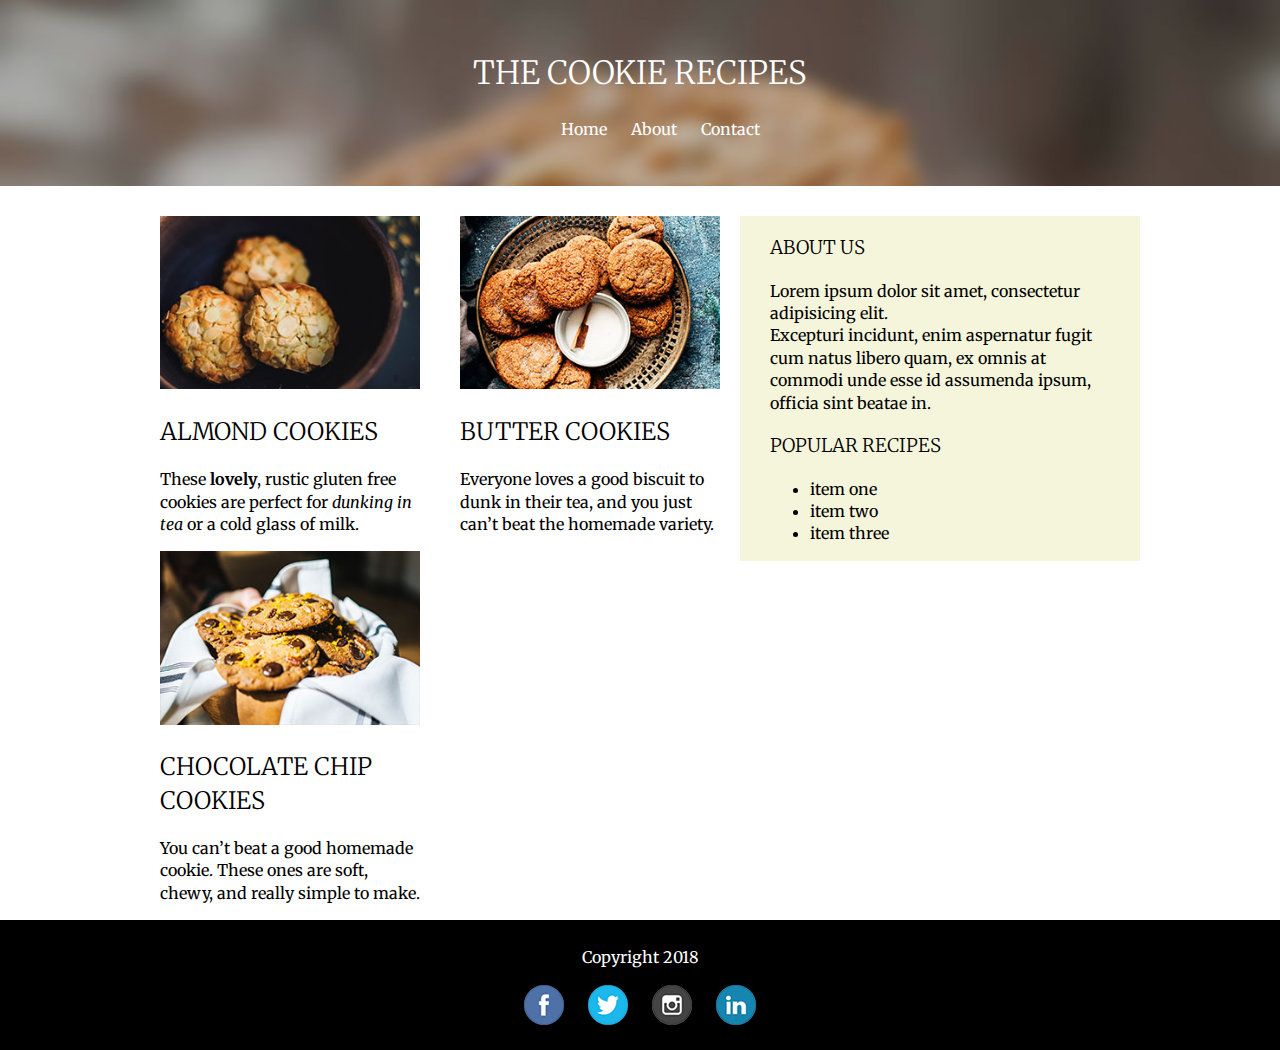
<file: index.html>
<!DOCTYPE html>
<html>
<head>
<meta charset="utf-8">
<title>my website</title>
<link rel="stylesheet" href="css/style.css">
<link href="https://fonts.googleapis.com/css?family=Merriweather" rel="stylesheet">

</head>
<body>


<header>
	<h1>The Cookie Recipes</h1>
	<ul>
		<li><a href="#">Home</a></li>
		<li><a href="about.html">About</a></li>
		<li><a href="#">Contact</a></li>
	</ul>
</header>

<div class="container">
<div class="recipes">

<div class="cookie">
	<img src="images/almond-cookies.jpg">
	<h2>Almond Cookies</h2>
	<p>These <b>lovely</b>, rustic gluten free cookies are perfect for <i>dunking in tea</i> or a cold glass of milk.</p>
</div><!-- /cookie -->

<div class="cookie">
	<img src="images/butter-cookies.jpg">
	<h2>Butter Cookies</h2>
	<p>Everyone loves a good biscuit to dunk in their tea, and you just can’t beat the homemade variety.</p>
</div><!-- /cookie -->

<div class="cookie">
	<img src="images/chocolate-cookies.jpg">
	<h2>Chocolate Chip Cookies</h2>
	<p>You can’t beat a good homemade cookie. These ones are soft, chewy, and really simple to make.</p>
</div><!-- /cookie -->

</div><!-- /recipes -->

<div class="sidebar">
	<h3>About Us</h3>
	<p>Lorem ipsum dolor sit amet, consectetur adipisicing elit. <br>Excepturi incidunt, enim aspernatur fugit cum natus libero quam, ex omnis at commodi unde esse id assumenda ipsum, officia sint beatae in.</p>

	<h3>Popular Recipes</h3>
	<ul>
		<li>item one</li>
		<li>item two</li>
		<li>item three</li>
	</ul>
</div><!-- sidebar -->
</div><!-- container -->

<footer>
<p>Copyright 2018</p>
<a href="#"><img src="images/facebook.png"></a>
<a href="#"><img src="images/twitter.png"></a>
<a href="#"><img src="images/instagram.png"></a>
<a href="#"><img src="images/linkedin.png"></a>
</footer>


</body>
</html>
</file>
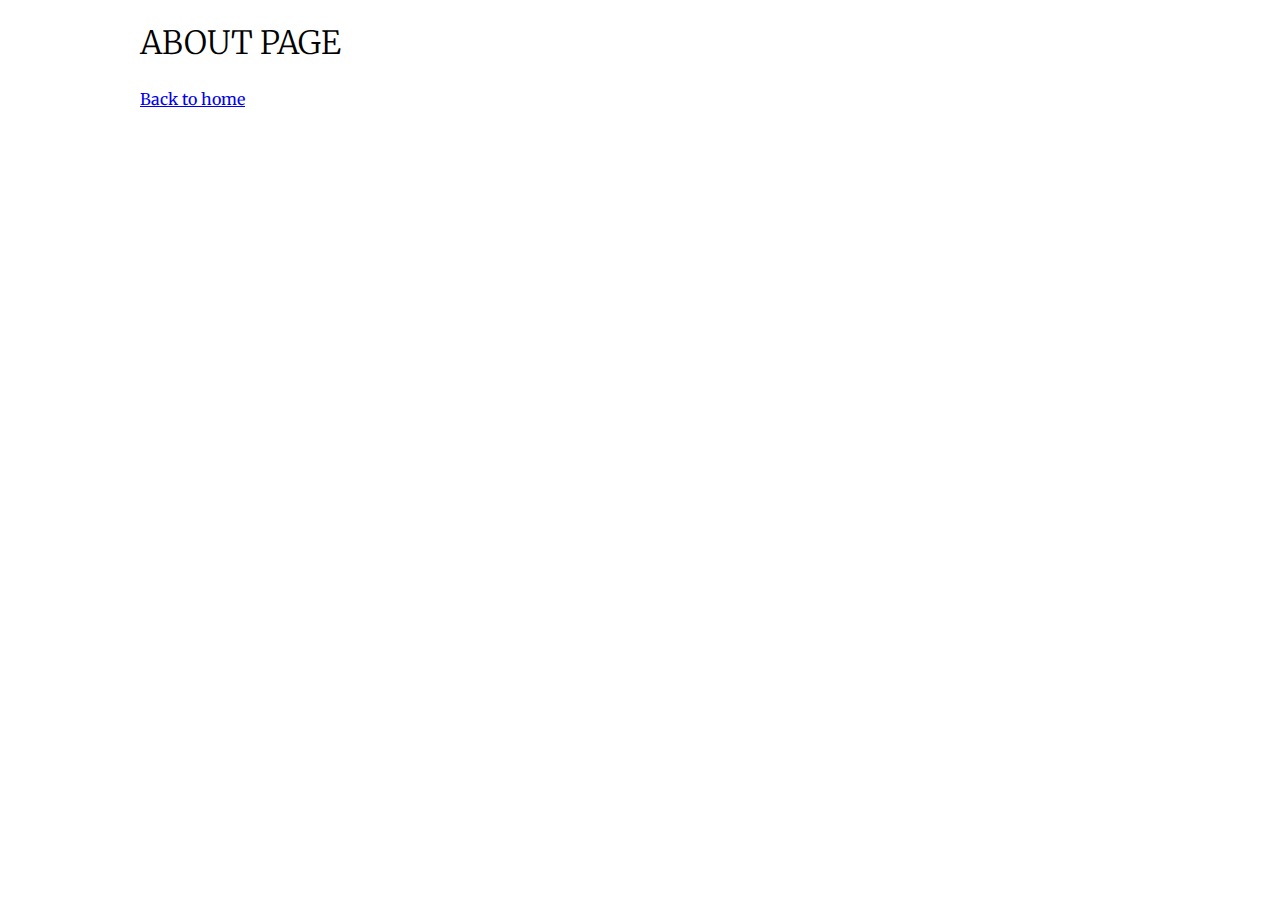
<file: about.html>
<!DOCTYPE html>
<html>
<head>
	<title>About page</title>
	<link rel="stylesheet" href="css/style.css">
	<link href="https://fonts.googleapis.com/css?family=Merriweather" rel="stylesheet">

</head>
<body>
<div class="container">
	<h1>About page</h1>
	<a href="index.html">Back to home</a>
</div>
</body>
</html>
</file>
<file: css/style.css>
* {
  box-sizing: border-box;
}

body{  
	font-family: 'Merriweather', serif;
line-height: 1.4;
margin: 0 auto;
}

h1, h2, h3 {
	text-transform: uppercase;
	font-weight: 300;
}

header {
	text-align: center;
	color: white;
	background-color: rgba(165,80,120,0.5);
background-image: url(../images/header-bg.jpg);
background-size: cover;
padding: 30px;
margin-bottom: 30px;

}

header a, footer a {
	color: white;
	text-decoration: none; 
	margin: 10px;
	padding-bottom: 10px;
}

header a:hover {
	border-bottom: 1px solid white;


}

header li {
	display: inline;
}

.container {
	width: 1000px;
	margin: 0 auto; 
}

.recipes {
	width: 60%; /*60% * 1000px = 600px*/
	float: left;
}

.sidebar {
	width: 40% ; /*40% * 1000px = 400px*/
	float: right;
	background: beige;
	padding-left: 30px;
	padding-right: 20px;
}


.cookie {
	float: left;
	width: 50%;
	padding: 0 20px;
}

.cookie img{
	width: 100%;
}

footer {
	clear: both;
	text-align: center;
	background: black;
	color: white;
	padding-top: 10px;
	padding-bottom: 20px;

}

@media (max-width: 1000px) {
	.sidebar {
	display: none;
}
.recipes, .container {
	width: 100%;
}

}
@media (max-width: 600px){
	.cookie {
		width: 100%;
		float: none;

	}
}
</file>
